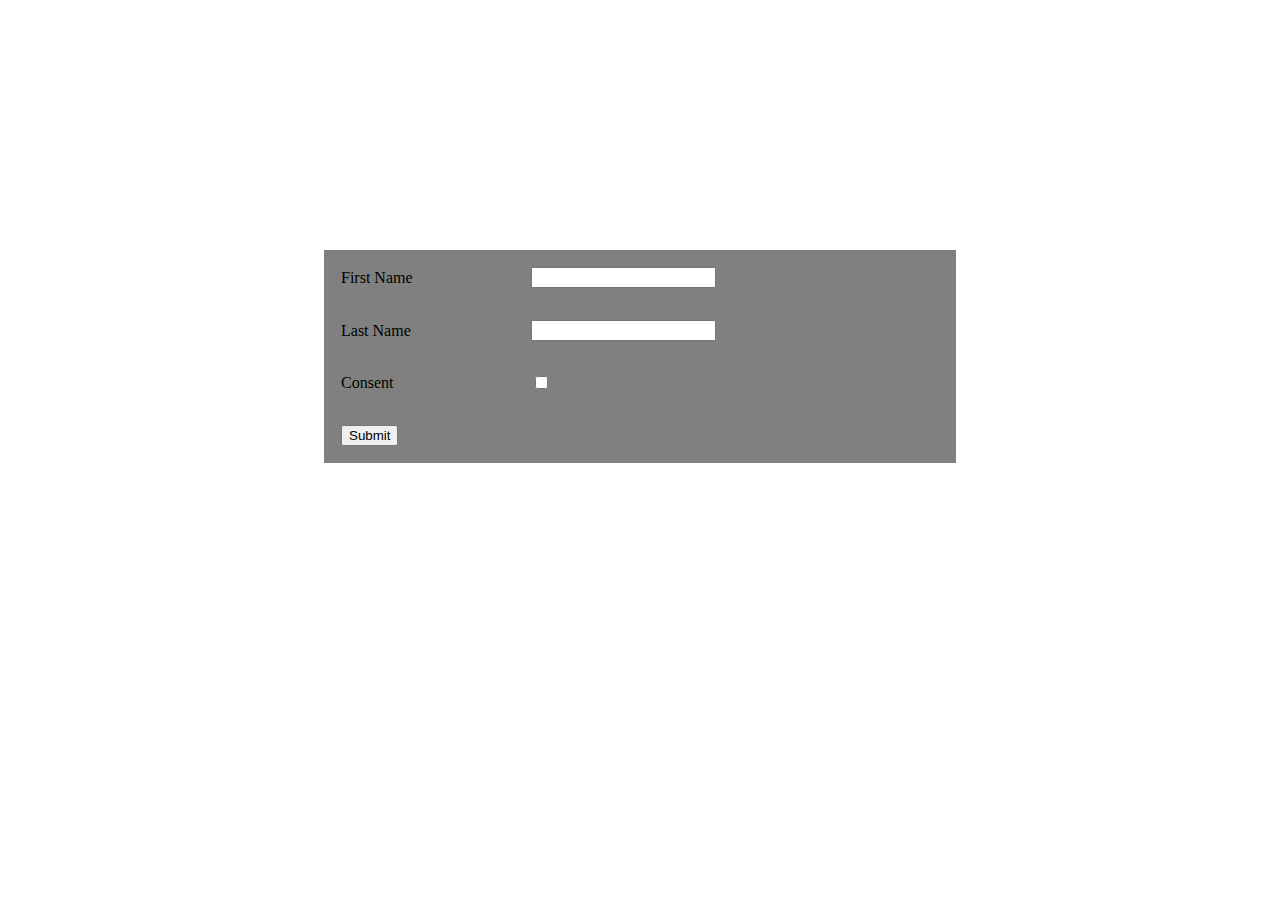
<file: index.html>
<!DOCTYPE html>
<html>
    <head>
        <link rel="stylesheet" href="style.css">
        <script src="https://ajax.googleapis.com/ajax/libs/jquery/3.6.0/jquery.min.js"></script>
        <script src="script.js"></script>
    </head>
    <body>
        <table>
            <tr>
                <td class="label">
                    <label>First Name</label>
                </td>
                <td class="input">
                    <input type="text">
                </td>
            </tr>
            <tr>
                <td>
                    <label>Last Name</label>
                </td>
                <td>
                    <input type="text">
                </td>
            </tr>
            <tr>
                <td>
                    <label>Consent</label>
                </td>
                <td>
                    <input type="checkbox">
                </td>
            </tr>
            <tr>
                <td>
                    <button id="btn">Submit</button>
                </td>
            </tr>
        </table>
        <div id="msg">Consent is required!</div>
    </body>
</html>
</file>
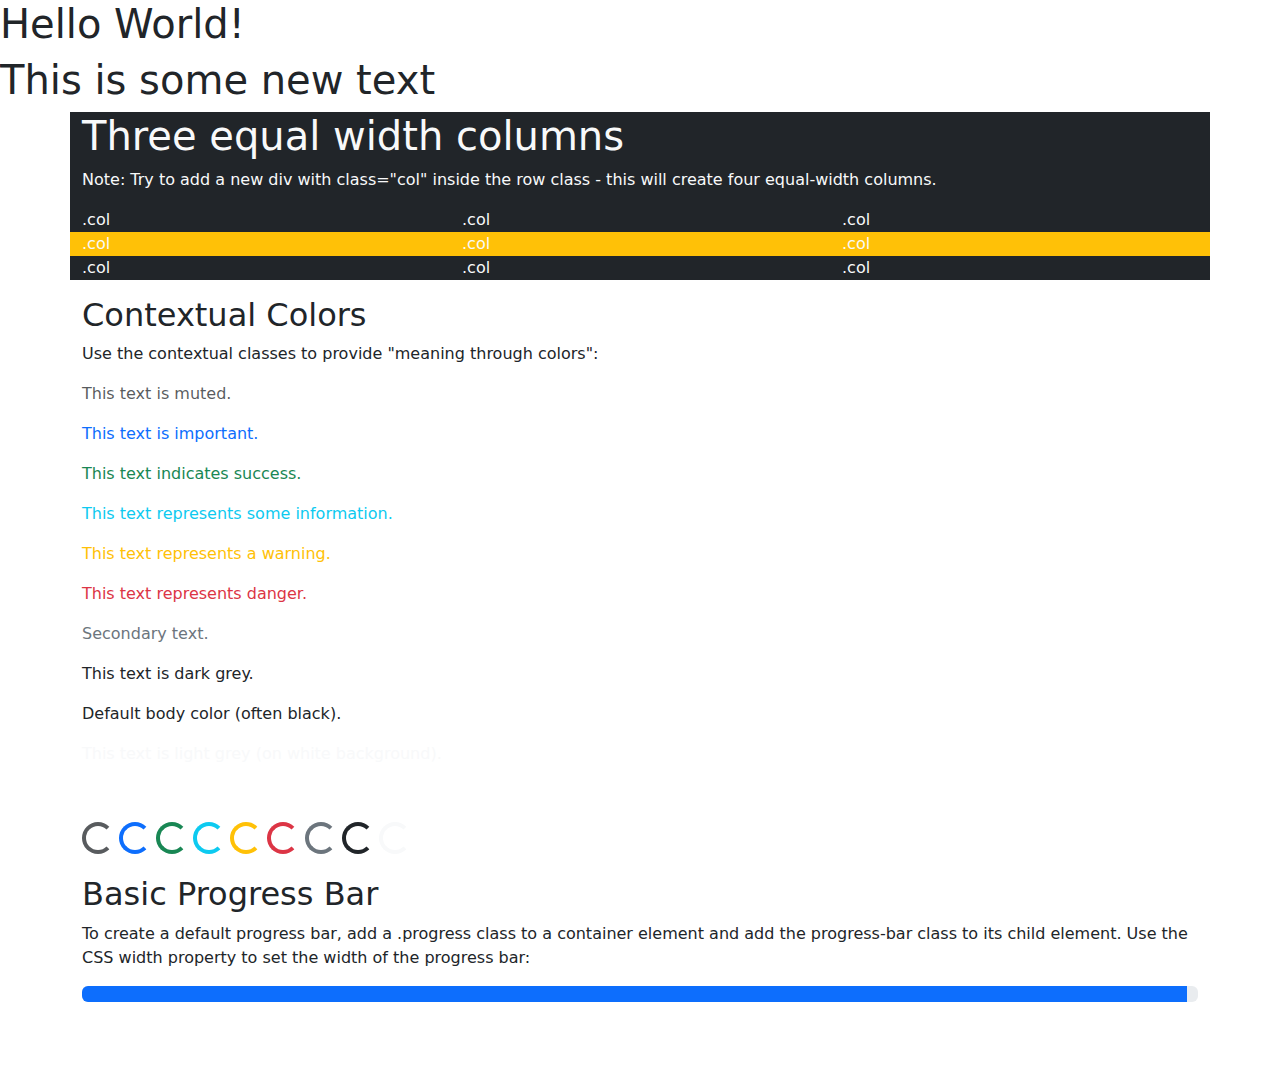
<file: bootstrap.html>
<!DOCTYPE html>
<html>
    <head>
        <title>
            Hello
        </title>
        <script src="script.js"></script>
        <meta name="viewport" content="width=device-width, initial-scale=1">
        <link href="https://cdn.jsdelivr.net/npm/bootstrap@5.2.2/dist/css/bootstrap.min.css" rel="stylesheet">
        <script src="https://cdn.jsdelivr.net/npm/bootstrap@5.2.2/dist/js/bootstrap.bundle.min.js"></script>
    </head>
    <body>
        <h1>Hello World!</h1>
        <p class="h1">This is some new text</p>

        <div class="container bg-dark text-light">
            <h1>Three equal width columns</h1>
            <p>Note: Try to add a new div with class="col" inside the row class - this will create four equal-width columns.</p>
            <div class="row">
              <div class="col">.col</div>
              <div class="col">.col</div>
              <div class="col">.col</div>
            </div>
            <div class="row bg-warning">
                <div class="col">.col</div>
                <div class="col">.col</div>
                <div class="col">.col</div>
            </div>
            <div class="row">
                <div class="col">.col</div>
                <div class="col">.col</div>
                <div class="col">.col</div>
            </div>
        </div>

        <div class="container mt-3">
            <h2>Contextual Colors</h2>
            <p>Use the contextual classes to provide "meaning through colors":</p>
            <p class="text-muted">This text is muted.</p>
            <p class="text-primary">This text is important.</p>
            <p class="text-success">This text indicates success.</p>
            <p class="text-info">This text represents some information.</p>
            <p class="text-warning">This text represents a warning.</p>
            <p class="text-danger">This text represents danger.</p>
            <p class="text-secondary">Secondary text.</p>
            <p class="text-dark">This text is dark grey.</p>
            <p class="text-body">Default body color (often black).</p>
            <p class="text-light">This text is light grey (on white background).</p>
            <p class="text-white">This text is white (on white background).</p>

            <div class="spinner-border text-muted"></div>
            <div class="spinner-border text-primary"></div>
            <div class="spinner-border text-success"></div>
            <div class="spinner-border text-info"></div>
            <div class="spinner-border text-warning"></div>
            <div class="spinner-border text-danger"></div>
            <div class="spinner-border text-secondary"></div>
            <div class="spinner-border text-dark"></div>
            <div class="spinner-border text-light"></div>
        </div>

        <div class="container mt-3">
            <h2>Basic Progress Bar</h2>
            <p>To create a default progress bar, add a .progress class to a container element and add the progress-bar class to its child element. Use the CSS width property to set the width of the progress bar:</p>
            <div class="progress">
              <div class="progress-bar" style="width:99%"></div>
            </div>
          </div>
          <br /><br /><br />
        
    </body>
</html>
</file>
<file: style.css>
table 
{
    margin: 250px auto;
    width: 50%;
    background-color: gray;
}
td {
    padding:  15px;
}
.label {
    width: 30%;
}
#msg {
	position: fixed;
	height: 90px;
	width: 300px;
	z-index: 10;
	top: 50%;
	left: 50%;
	transform: translate(-50%, -50%);
	background-color: rgb(232, 196, 196);
	display: none;
}
</file>
